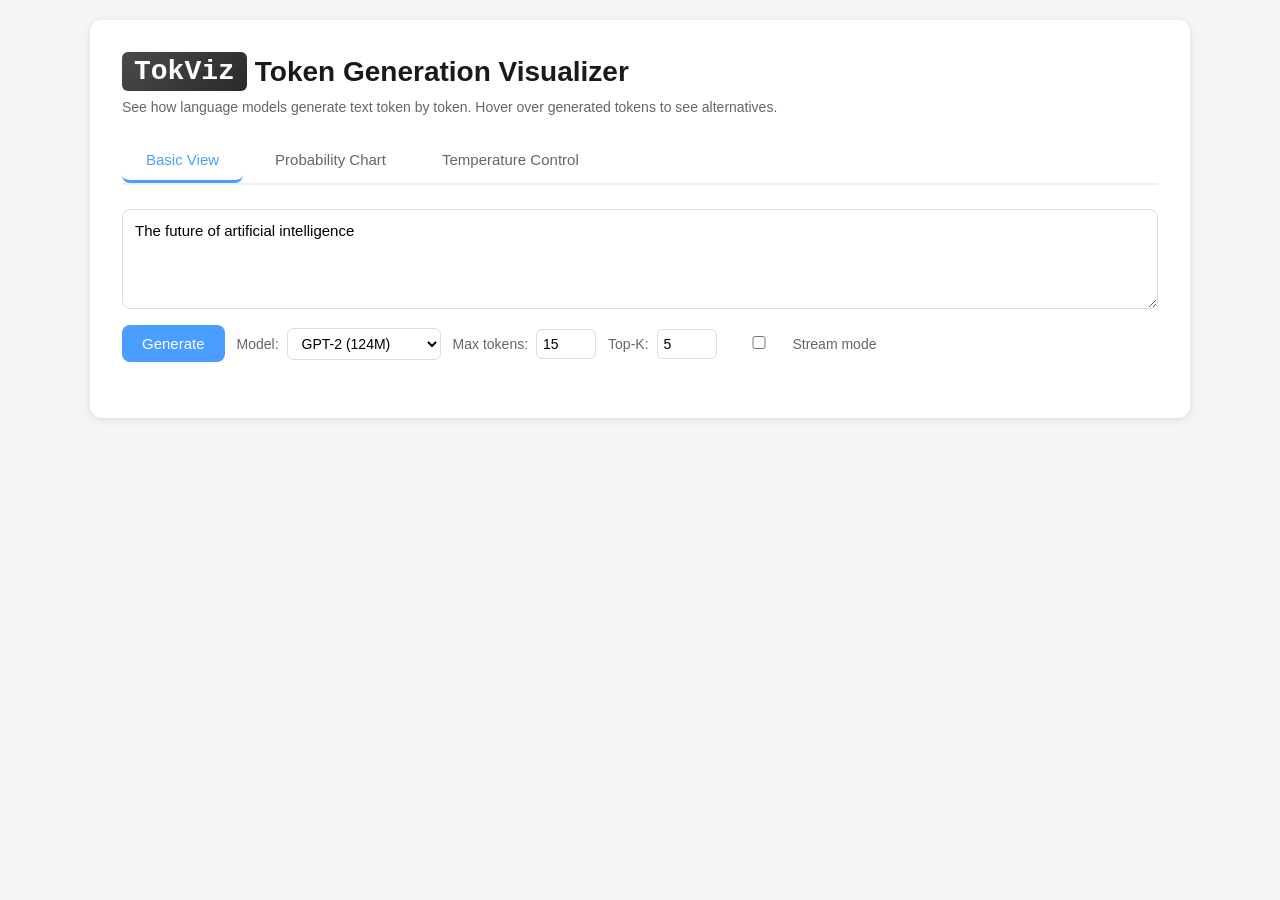
<file: Text-Gen-Viz/templates/index.html>
<!DOCTYPE html>
<html lang="en">
<head>
  <meta charset="UTF-8">
  <meta name="viewport" content="width=device-width, initial-scale=1.0">
  <title>TokViz - Token Generation Visualizer</title>
  <style>
    * {
      margin: 0;
      padding: 0;
      box-sizing: border-box;
    }

    body {
      font-family: -apple-system, BlinkMacSystemFont, 'Segoe UI', Roboto, Oxygen, Ubuntu, Cantarell, sans-serif;
      background: #f5f5f5;
      padding: 20px;
      min-height: 100vh;
    }

    .container {
      max-width: 1100px;
      margin: 0 auto;
      background: white;
      border-radius: 12px;
      padding: 32px;
      box-shadow: 0 2px 8px rgba(0,0,0,0.1);
    }

    h1 {
      font-size: 28px;
      font-weight: 700;
      margin-bottom: 8px;
      color: #1a1a1a;
      display: flex;
      align-items: center;
      gap: 8px;
    }

    .logo {
      font-family: 'Courier New', monospace;
      background: linear-gradient(135deg, #4a4a4a 0%, #2a2a2a 100%);
      color: white;
      padding: 4px 12px;
      border-radius: 6px;
      font-weight: 700;
    }

    .subtitle {
      color: #666;
      font-size: 14px;
      margin-bottom: 24px;
    }

    /* Tabs */
    .tabs {
      display: flex;
      gap: 8px;
      margin-bottom: 24px;
      border-bottom: 2px solid #eee;
    }

    .tab {
      padding: 12px 24px;
      background: none;
      border: none;
      border-bottom: 3px solid transparent;
      cursor: pointer;
      font-size: 15px;
      font-weight: 500;
      color: #666;
      transition: all 0.2s;
    }

    .tab:hover {
      color: #333;
      background: #f9f9f9;
    }

    .tab.active {
      color: #4a9eff;
      border-bottom-color: #4a9eff;
    }

    .tab-content {
      display: none;
    }

    .tab-content.active {
      display: block;
    }

    .input-section {
      margin-bottom: 24px;
    }

    textarea {
      width: 100%;
      min-height: 100px;
      padding: 12px;
      font-size: 15px;
      font-family: inherit;
      border: 1px solid #ddd;
      border-radius: 8px;
      resize: vertical;
      transition: border-color 0.2s;
    }

    textarea:focus {
      outline: none;
      border-color: #4a9eff;
    }

    .controls {
      display: flex;
      gap: 12px;
      align-items: center;
      margin-top: 12px;
      flex-wrap: wrap;
    }

    button {
      padding: 10px 20px;
      font-size: 15px;
      font-weight: 500;
      background: #4a9eff;
      color: white;
      border: none;
      border-radius: 8px;
      cursor: pointer;
      transition: background 0.2s;
    }

    button:hover {
      background: #3a8eef;
    }

    button:disabled {
      background: #ccc;
      cursor: not-allowed;
    }

    .token-count {
      display: flex;
      align-items: center;
      gap: 8px;
      font-size: 14px;
      color: #666;
    }

    .token-count input {
      width: 60px;
      padding: 6px;
      border: 1px solid #ddd;
      border-radius: 6px;
      font-size: 14px;
    }

    .model-select {
      display: flex;
      align-items: center;
      gap: 8px;
      font-size: 14px;
      color: #666;
    }

    .model-select select {
      padding: 6px 10px;
      border: 1px solid #ddd;
      border-radius: 6px;
      font-size: 14px;
      background: white;
      cursor: pointer;
    }

    .output-section {
      margin-top: 32px;
      padding-top: 24px;
      border-top: 1px solid #eee;
    }

    .output-label {
      font-size: 14px;
      font-weight: 600;
      color: #666;
      margin-bottom: 12px;
      text-transform: uppercase;
      letter-spacing: 0.5px;
    }

    .token-container {
      line-height: 1.8;
      font-size: 16px;
      font-family: 'Courier New', monospace;
      background: #f9f9f9;
      padding: 16px;
      border-radius: 8px;
      min-height: 60px;
    }

    .token {
      display: inline-block;
      padding: 3px 6px;
      margin: 1px;
      border-radius: 4px;
      cursor: pointer;
      position: relative;
      transition: transform 0.1s, box-shadow 0.1s;
      white-space: pre;
    }

    .token.prompt {
      background: #e3f2fd;
      color: #1565c0;
      cursor: default;
    }

    .token.generated {
      background: #4a4a4a;
      color: white;
      font-weight: 500;
    }

    .token.generated:hover {
      transform: translateY(-2px);
      box-shadow: 0 4px 12px rgba(0, 0, 0, 0.3);
      background: #5a5a5a;
    }

    .tooltip {
      display: none;
      position: absolute;
      bottom: calc(100% + 8px);
      left: 50%;
      transform: translateX(-50%);
      background: #2a2a2a;
      color: white;
      padding: 12px;
      border-radius: 8px;
      font-size: 12px;
      white-space: nowrap;
      z-index: 1000;
      box-shadow: 0 4px 16px rgba(0,0,0,0.3);
      min-width: 220px;
    }

    .tooltip::before {
      content: '';
      position: absolute;
      bottom: -6px;
      left: 50%;
      transform: translateX(-50%);
      border-left: 6px solid transparent;
      border-right: 6px solid transparent;
      border-top: 6px solid #2a2a2a;
    }

    .token.generated:hover .tooltip {
      display: block;
    }

    .tooltip-header {
      display: grid;
      grid-template-columns: 1fr 1fr;
      gap: 16px;
      font-weight: 600;
      margin-bottom: 8px;
      padding-bottom: 6px;
      border-bottom: 1px solid #444;
      font-size: 11px;
      color: #aaa;
      text-transform: uppercase;
      letter-spacing: 0.5px;
    }

    .tooltip-col {
      text-align: left;
    }

    .tooltip-col:last-child {
      text-align: right;
    }

    .tooltip-item {
      display: grid;
      grid-template-columns: 1fr 1fr;
      gap: 16px;
      margin: 4px 0;
      font-family: 'Courier New', monospace;
      font-size: 12px;
    }

    .tooltip-item.selected {
      font-weight: 700;
      color: #4ade80;
    }

    .tooltip-token {
      text-align: left;
    }

    .tooltip-prob {
      color: #aaa;
      text-align: right;
    }

    .loading {
      text-align: center;
      padding: 40px;
      color: #666;
    }

    .spinner {
      border: 3px solid #f3f3f3;
      border-top: 3px solid #4a9eff;
      border-radius: 50%;
      width: 40px;
      height: 40px;
      animation: spin 1s linear infinite;
      margin: 0 auto 16px;
    }

    @keyframes spin {
      0% { transform: rotate(0deg); }
      100% { transform: rotate(360deg); }
    }

    .legend {
      display: flex;
      gap: 20px;
      margin-top: 16px;
      font-size: 13px;
    }

    .legend-item {
      display: flex;
      align-items: center;
      gap: 8px;
    }

    .legend-box {
      width: 20px;
      height: 20px;
      border-radius: 4px;
    }

    .legend-box.prompt {
      background: #e3f2fd;
      border: 1px solid #1565c0;
    }

    .legend-box.generated {
      background: #4a4a4a;
    }

    /* Tab 2: Chart View */
    .chart-container {
      display: flex;
      gap: 24px;
      margin-top: 24px;
    }

    .generation-output {
      flex: 1;
      min-width: 300px;
    }

    .probability-chart {
      flex: 1;
      background: #f9f9f9;
      padding: 20px;
      border-radius: 8px;
      min-height: 400px;
    }

    .chart-title {
      font-size: 16px;
      font-weight: 600;
      margin-bottom: 16px;
      color: #333;
    }

    .bar-item {
      margin-bottom: 12px;
    }

    .bar-label {
      display: flex;
      justify-content: space-between;
      font-size: 13px;
      margin-bottom: 4px;
      font-family: 'Courier New', monospace;
    }

    .bar-token {
      font-weight: 600;
      color: #333;
    }

    .bar-prob {
      color: #666;
    }

    .bar-bg {
      background: #e0e0e0;
      height: 24px;
      border-radius: 4px;
      overflow: hidden;
    }

    .bar-fill {
      background: linear-gradient(90deg, #4a9eff, #357abd);
      height: 100%;
      transition: width 0.3s ease;
      display: flex;
      align-items: center;
      padding-left: 8px;
      color: white;
      font-size: 11px;
      font-weight: 600;
    }

    .bar-fill.selected {
      background: linear-gradient(90deg, #4ade80, #22c55e);
    }

    .no-data {
      text-align: center;
      color: #999;
      padding: 60px 20px;
      font-size: 14px;
    }

    /* Tab 3: Temperature Control */
    .temperature-section {
      margin-top: 24px;
    }

    .temp-control {
      background: #f9f9f9;
      padding: 24px;
      border-radius: 8px;
      margin-bottom: 24px;
    }

    .temp-slider-container {
      margin: 20px 0;
    }

    .temp-label {
      display: flex;
      justify-content: space-between;
      margin-bottom: 12px;
      font-size: 14px;
      color: #666;
    }

    .temp-value {
      font-weight: 700;
      font-size: 24px;
      color: #4a9eff;
    }

    .temp-slider {
      width: 100%;
      height: 8px;
      -webkit-appearance: none;
      appearance: none;
      background: #ddd;
      border-radius: 4px;
      outline: none;
    }

    .temp-slider::-webkit-slider-thumb {
      -webkit-appearance: none;
      appearance: none;
      width: 24px;
      height: 24px;
      background: #4a9eff;
      border-radius: 50%;
      cursor: pointer;
      box-shadow: 0 2px 8px rgba(0,0,0,0.2);
    }

    .temp-slider::-moz-range-thumb {
      width: 24px;
      height: 24px;
      background: #4a9eff;
      border-radius: 50%;
      cursor: pointer;
      border: none;
      box-shadow: 0 2px 8px rgba(0,0,0,0.2);
    }

    .temp-description {
      display: flex;
      justify-content: space-between;
      font-size: 12px;
      color: #999;
      margin-top: 8px;
    }

    .temp-comparison {
      display: grid;
      grid-template-columns: 1fr 1fr;
      gap: 24px;
      margin-top: 24px;
    }

    .temp-panel {
      background: #f9f9f9;
      padding: 20px;
      border-radius: 8px;
    }

    .panel-header {
      font-size: 14px;
      font-weight: 600;
      color: #666;
      margin-bottom: 16px;
      text-transform: uppercase;
      letter-spacing: 0.5px;
      border-bottom: 2px solid #ddd;
      padding-bottom: 8px;
    }

    .temp-token-item {
      margin-bottom: 10px;
    }

    .temp-bar-label {
      display: flex;
      justify-content: space-between;
      font-size: 12px;
      margin-bottom: 4px;
      font-family: 'Courier New', monospace;
    }

    .temp-bar-bg {
      background: #e0e0e0;
      height: 20px;
      border-radius: 4px;
      overflow: hidden;
    }

    .temp-bar-fill {
      height: 100%;
      transition: width 0.3s ease;
    }

    @media (max-width: 768px) {
      .chart-container {
        flex-direction: column;
      }

      .temp-comparison {
        grid-template-columns: 1fr;
      }

      .controls {
        flex-direction: column;
        align-items: stretch;
      }

      button {
        width: 100%;
      }
    }
  </style>
</head>
<body>
  <div class="container">
    <h1><span class="logo">TokViz</span> Token Generation Visualizer</h1>
    <p class="subtitle">See how language models generate text token by token. Hover over generated tokens to see alternatives.</p>

    <!-- Tabs -->
    <div class="tabs">
      <button class="tab active" onclick="switchTab('basic')">Basic View</button>
      <button class="tab" onclick="switchTab('chart')">Probability Chart</button>
      <button class="tab" onclick="switchTab('temperature')">Temperature Control</button>
    </div>

    <!-- Tab 1: Basic View -->
    <div id="tab-basic" class="tab-content active">
      <div class="input-section">
        <textarea id="prompt" placeholder="Enter your prompt here (e.g., 'The quick brown fox')">The future of artificial intelligence</textarea>
        
        <div class="controls">
          <button id="generateBtn" onclick="generate()">Generate</button>
          <div class="model-select">
            <label for="modelSelect">Model:</label>
            <select id="modelSelect">
              <option value="gpt2">GPT-2 (124M)</option>
              <option value="distilgpt2">DistilGPT-2 (82M)</option>
            </select>
          </div>
          <div class="token-count">
            <label for="maxTokens">Max tokens:</label>
            <input type="number" id="maxTokens" value="15" min="1" max="50">
          </div>
          <div class="token-count">
            <label for="topK">Top-K:</label>
            <input type="number" id="topK" value="5" min="1" max="20">
          </div>
          <div class="token-count">
            <label>
              <input type="checkbox" id="streamMode"> Stream mode
            </label>
          </div>
        </div>
      </div>

      <div class="output-section" id="outputSection" style="display: none;">
        <div class="output-label">Output</div>
        <div class="token-container" id="output"></div>
        
        <div class="legend">
          <div class="legend-item">
            <div class="legend-box prompt"></div>
            <span>Prompt tokens</span>
          </div>
          <div class="legend-item">
            <div class="legend-box generated"></div>
            <span>Generated tokens (hover for alternatives)</span>
          </div>
        </div>
      </div>
    </div>

    <!-- Tab 2: Chart View -->
    <div id="tab-chart" class="tab-content">
      <div class="input-section">
        <textarea id="promptChart" placeholder="Enter your prompt here">The future of artificial intelligence</textarea>
        
        <div class="controls">
          <button id="generateChartBtn" onclick="generateChart()">Generate with Chart</button>
          <div class="model-select">
            <label for="modelSelectChart">Model:</label>
            <select id="modelSelectChart">
              <option value="gpt2">GPT-2 (124M)</option>
              <option value="distilgpt2">DistilGPT-2 (82M)</option>
            </select>
          </div>
          <div class="token-count">
            <label for="maxTokensChart">Max tokens:</label>
            <input type="number" id="maxTokensChart" value="15" min="1" max="50">
          </div>
          <div class="token-count">
            <label for="topKChart">Top-K:</label>
            <input type="number" id="topKChart" value="5" min="1" max="20">
          </div>
        </div>
      </div>

      <div class="chart-container" id="chartContainer" style="display: none;">
        <div class="generation-output">
          <div class="output-label">Generated Text</div>
          <div class="token-container" id="outputChart"></div>
        </div>
        <div class="probability-chart">
          <div class="chart-title">Token Probabilities</div>
          <div id="chartContent" class="no-data">Generate text to see probability distribution</div>
        </div>
      </div>
    </div>

    <!-- Tab 3: Temperature Control -->
    <div id="tab-temperature" class="tab-content">
      <div class="input-section">
        <textarea id="promptTemp" placeholder="Enter your prompt here">The future of artificial intelligence</textarea>
        
        <div class="controls">
          <button id="generateTempBtn" onclick="generateTemperature()">Generate & Compare</button>
          <div class="model-select">
            <label for="modelSelectTemp">Model:</label>
            <select id="modelSelectTemp">
              <option value="gpt2">GPT-2 (124M)</option>
              <option value="distilgpt2">DistilGPT-2 (82M)</option>
            </select>
          </div>
          <div class="token-count">
            <label for="topKTemp">Top-K:</label>
            <input type="number" id="topKTemp" value="10" min="1" max="20">
          </div>
        </div>
      </div>

      <div class="temperature-section">
        <div class="temp-control">
          <div class="temp-label">
            <span>Temperature</span>
            <span class="temp-value" id="tempValue">1.0</span>
          </div>
          <div class="temp-slider-container">
            <input type="range" class="temp-slider" id="tempSlider" min="0.1" max="2.0" step="0.1" value="1.0" oninput="updateTemperature()">
          </div>
          <div class="temp-description">
            <span>More Focused (0.1)</span>
            <span>More Random (2.0)</span>
          </div>
        </div>

        <div class="temp-comparison" id="tempComparison" style="display: none;">
          <div class="temp-panel">
            <div class="panel-header">Original Distribution (T=1.0)</div>
            <div id="originalDist"></div>
          </div>
          <div class="temp-panel">
            <div class="panel-header">Adjusted Distribution (T=<span id="adjustedTempLabel">1.0</span>)</div>
            <div id="adjustedDist"></div>
          </div>
        </div>
      </div>
    </div>
  </div>

  <script>
    const grayShades = ['#3a3a3a', '#4a4a4a', '#5a5a5a', '#6a6a6a', '#505050', '#454545', '#555555', '#606060', '#484848', '#525252'];
    let currentChartData = null;
    let currentTempData = null;

    function switchTab(tabName) {
      document.querySelectorAll('.tab-content').forEach(tab => tab.classList.remove('active'));
      document.querySelectorAll('.tab').forEach(tab => tab.classList.remove('active'));
      
      document.getElementById(`tab-${tabName}`).classList.add('active');
      event.target.classList.add('active');
    }

    // Tab 1: Basic View
    async function generate() {
      const prompt = document.getElementById("prompt").value.trim();
      const maxTokens = parseInt(document.getElementById("maxTokens").value);
      const topK = parseInt(document.getElementById("topK").value);
      const streamMode = document.getElementById("streamMode").checked;
      const modelName = document.getElementById("modelSelect").value;
      const outputDiv = document.getElementById("output");
      const outputSection = document.getElementById("outputSection");
      const generateBtn = document.getElementById("generateBtn");

      if (!prompt) {
        alert("Please enter a prompt");
        return;
      }

      generateBtn.disabled = true;
      generateBtn.textContent = "Generating...";
      outputSection.style.display = "block";
      outputDiv.innerHTML = '<div class="loading"><div class="spinner"></div>Generating tokens...</div>';

      try {
        const response = await fetch("/generate", {
          method: "POST",
          headers: { "Content-Type": "application/json" },
          body: JSON.stringify({ 
            prompt: prompt,
            max_tokens: maxTokens,
            top_k: topK,
            model_name: modelName,
            stream: streamMode
          })
        });

        if (!response.ok) throw new Error('Generation failed');

        if (streamMode) {
          const reader = response.body.getReader();
          const decoder = new TextDecoder();
          let buffer = '';
          let promptRendered = false;

          while (true) {
            const { done, value } = await reader.read();
            if (done) break;

            buffer += decoder.decode(value, { stream: true });
            const lines = buffer.split('\n');
            buffer = lines.pop();

            for (const line of lines) {
              if (line.startsWith('data: ')) {
                const jsonStr = line.slice(6);
                if (jsonStr === '[DONE]') continue;

                try {
                  const data = JSON.parse(jsonStr);
                  
                  if (!promptRendered && data.prompt_tokens) {
                    outputDiv.innerHTML = '';
                    data.prompt_tokens.forEach(token => {
                      const tokenSpan = document.createElement("span");
                      tokenSpan.className = "token prompt";
                      tokenSpan.textContent = token.replace("Ġ", " ");
                      outputDiv.appendChild(tokenSpan);
                    });
                    promptRendered = true;
                  }

                  if (data.token) {
                    const tokenIndex = outputDiv.querySelectorAll('.token.generated').length;
                    const tokenSpan = document.createElement("span");
                    tokenSpan.className = "token generated";
                    tokenSpan.style.background = grayShades[tokenIndex % grayShades.length];

                    const visibleToken = data.token.replace("Ġ", " ");
                    tokenSpan.textContent = visibleToken;

                    const tooltip = document.createElement("div");
                    tooltip.className = "tooltip";
                    tooltip.innerHTML = `
                      <div class="tooltip-header">
                        <div class="tooltip-col">Token</div>
                        <div class="tooltip-col">Probability</div>
                      </div>
                    `;

                    data.top_k.forEach((t, i) => {
                      const itemClass = i === 0 ? 'tooltip-item selected' : 'tooltip-item';
                      const tokenDisplay = t.token.replace("Ġ", " ").replace(/</g, "&lt;").replace(/>/g, "&gt;");
                      tooltip.innerHTML += `
                        <div class="${itemClass}">
                          <span class="tooltip-token">${tokenDisplay}</span>
                          <span class="tooltip-prob">${t.prob.toFixed(4)}</span>
                        </div>
                      `;
                    });

                    tokenSpan.appendChild(tooltip);
                    outputDiv.appendChild(tokenSpan);
                    tokenSpan.scrollIntoView({ behavior: 'smooth', block: 'nearest' });
                  }
                } catch (e) {
                  console.error('Error parsing JSON:', e);
                }
              }
            }
          }
        } else {
          const data = await response.json();
          outputDiv.innerHTML = '';

          data.prompt_tokens.forEach(token => {
            const tokenSpan = document.createElement("span");
            tokenSpan.className = "token prompt";
            tokenSpan.textContent = token.replace("Ġ", " ");
            outputDiv.appendChild(tokenSpan);
          });

          data.generated_tokens.forEach((step, index) => {
            const tokenSpan = document.createElement("span");
            tokenSpan.className = "token generated";
            tokenSpan.style.background = grayShades[index % grayShades.length];

            const visibleToken = step.token.replace("Ġ", " ");
            tokenSpan.textContent = visibleToken;

            const tooltip = document.createElement("div");
            tooltip.className = "tooltip";
            tooltip.innerHTML = `
              <div class="tooltip-header">
                <div class="tooltip-col">Token</div>
                <div class="tooltip-col">Probability</div>
              </div>
            `;

            step.top_k.forEach((t, i) => {
              const itemClass = i === 0 ? 'tooltip-item selected' : 'tooltip-item';
              const tokenDisplay = t.token.replace("Ġ", " ").replace(/</g, "&lt;").replace(/>/g, "&gt;");
              tooltip.innerHTML += `
                <div class="${itemClass}">
                  <span class="tooltip-token">${tokenDisplay}</span>
                  <span class="tooltip-prob">${t.prob.toFixed(4)}</span>
                </div>
              `;
            });

            tokenSpan.appendChild(tooltip);
            outputDiv.appendChild(tokenSpan);
          });
        }

      } catch (error) {
        console.error("Error:", error);
        outputDiv.innerHTML = '<div style="color: #f44336; padding: 20px;">Error generating text. Please try again.</div>';
      } finally {
        generateBtn.disabled = false;
        generateBtn.textContent = "Generate";
      }
    }

    // Tab 2: Chart View
    async function generateChart() {
      const prompt = document.getElementById("promptChart").value.trim();
      const maxTokens = parseInt(document.getElementById("maxTokensChart").value);
      const topK = parseInt(document.getElementById("topKChart").value);
      const modelName = document.getElementById("modelSelectChart").value;
      const outputDiv = document.getElementById("outputChart");
      const chartContent = document.getElementById("chartContent");
      const chartContainer = document.getElementById("chartContainer");
      const generateBtn = document.getElementById("generateChartBtn");

      if (!prompt) {
        alert("Please enter a prompt");
        return;
      }

      generateBtn.disabled = true;
      generateBtn.textContent = "Generating...";
      chartContainer.style.display = "flex";
      outputDiv.innerHTML = '<div class="loading"><div class="spinner"></div>Generating...</div>';
      chartContent.innerHTML = '<div class="no-data">Generating tokens...</div>';

      try {
        const response = await fetch("/generate", {
          method: "POST",
          headers: { "Content-Type": "application/json" },
          body: JSON.stringify({ 
            prompt: prompt,
            max_tokens: maxTokens,
            top_k: topK,
            model_name: modelName,
            stream: false
          })
        });

        if (!response.ok) throw new Error('Generation failed');

        const data = await response.json();
        currentChartData = data;
        
        outputDiv.innerHTML = '';
        data.prompt_tokens.forEach(token => {
          const tokenSpan = document.createElement("span");
          tokenSpan.className = "token prompt";
          tokenSpan.textContent = token.replace("Ġ", " ");
          outputDiv.appendChild(tokenSpan);
        });

        data.generated_tokens.forEach((step, index) => {
          const tokenSpan = document.createElement("span");
          tokenSpan.className = "token generated";
          tokenSpan.style.background = grayShades[index % grayShades.length];
          tokenSpan.style.cursor = 'pointer';
          tokenSpan.textContent = step.token.replace("Ġ", " ");
          tokenSpan.onclick = () => showChart(step.top_k, step.token);
          outputDiv.appendChild(tokenSpan);
        });

        if (data.generated_tokens.length > 0) {
          showChart(data.generated_tokens[0].top_k, data.generated_tokens[0].token);
        }

            } catch (error) {
        console.error("Error:", error);
        outputDiv.innerHTML =
          '<div style="color: #f44336; padding: 20px;">Error generating chart. Please try again.</div>';
        chartContent.innerHTML =
          '<div class="no-data">Failed to generate probability chart</div>';
      } finally {
        generateBtn.disabled = false;
        generateBtn.textContent = "Generate with Chart";
      }
    }

    // ==============================
    // Chart rendering helper
    // ==============================
    function showChart(topKData, selectedToken) {
      const chartContent = document.getElementById("chartContent");
      chartContent.innerHTML = "";

      topKData.forEach((item, index) => {
        const barItem = document.createElement("div");
        barItem.className = "bar-item";

        const label = document.createElement("div");
        label.className = "bar-label";
        label.innerHTML = `
          <span class="bar-token">${item.token.replace("Ġ", " ")}</span>
          <span class="bar-prob">${item.prob.toFixed(4)}</span>
        `;

        const barBg = document.createElement("div");
        barBg.className = "bar-bg";

        const barFill = document.createElement("div");
        barFill.className = "bar-fill";
        barFill.style.width = `${(item.prob * 100).toFixed(1)}%`;

        if (index === 0) {
          barFill.classList.add("selected");
        }

        barBg.appendChild(barFill);
        barItem.appendChild(label);
        barItem.appendChild(barBg);
        chartContent.appendChild(barItem);
      });
    }

    // ==============================
    // Tab 3: Temperature helpers
    // ==============================
    function updateTemperature() {
      const slider = document.getElementById("tempSlider");
      const value = slider.value;
      document.getElementById("tempValue").textContent = value;
      document.getElementById("adjustedTempLabel").textContent = value;
    }

    async function generateTemperature() {
      alert("Temperature comparison logic not wired yet (backend support needed).");
    }
  </script>
</body>
</html>
</file>
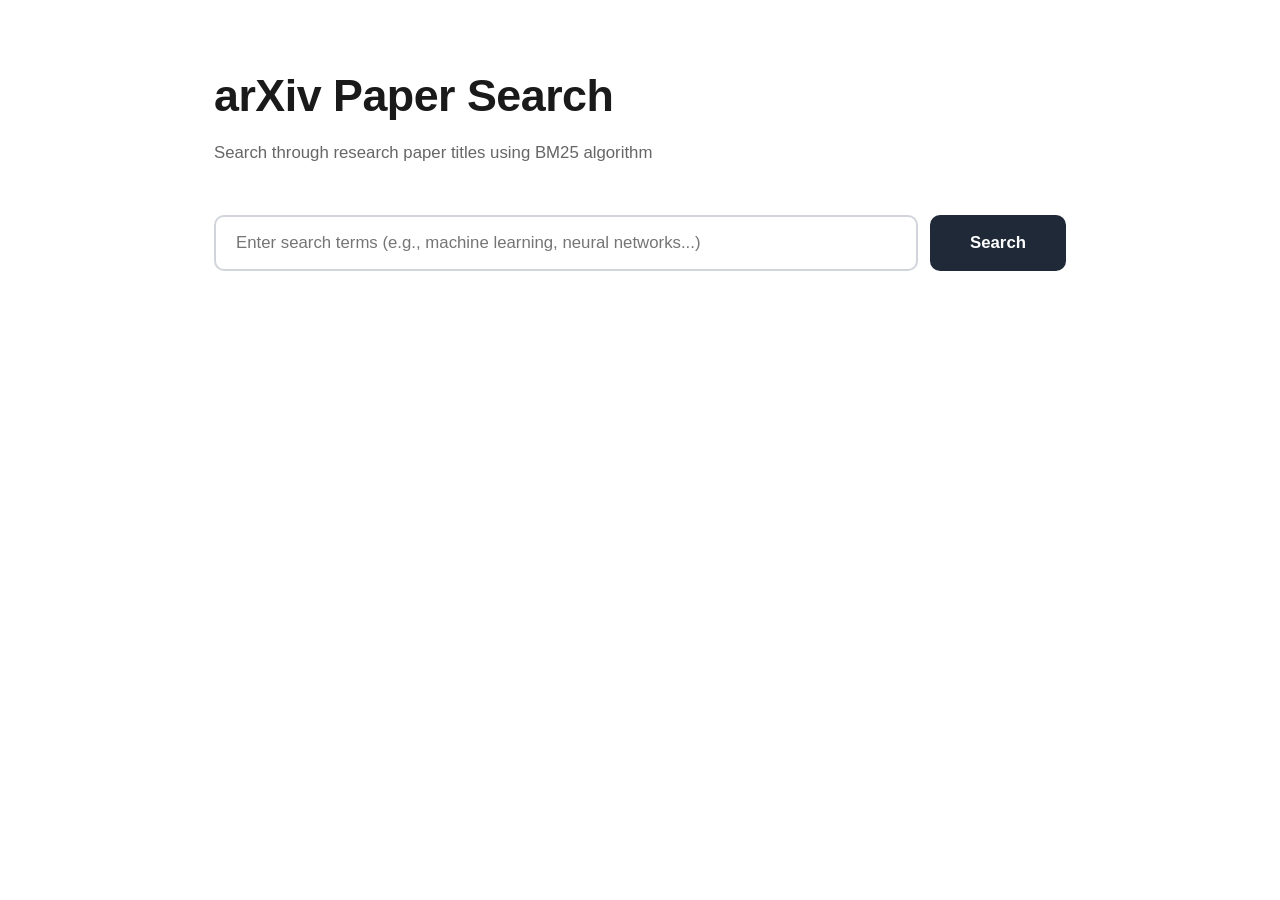
<file: Scratch-Implementation/BM25-Scratch/frontend/index.html>
<!DOCTYPE html>
<html lang="en">
<head>
  <meta charset="UTF-8">
  <meta name="viewport" content="width=device-width, initial-scale=1.0">
  <title>BM25 arXiv Search</title>
  <link rel="stylesheet" href="style.css">
</head>
<body>

<div class="container">
  <h1>arXiv Paper Search</h1>
  <p class="subtitle">Search through research paper titles using BM25 algorithm</p>
  
  <div class="search-box">
    <input 
      id="query" 
      type="text" 
      placeholder="Enter search terms (e.g., machine learning, neural networks...)" 
      onkeypress="if(event.key === 'Enter') search()"
    />
    <button onclick="search()">Search</button>
  </div>

  <div id="loading" class="loading" style="display: none;">Searching...</div>
  
  <div id="results"></div>
</div>

<script>
async function search() {
  const query = document.getElementById("query").value.trim();
  
  if (!query) {
    alert("Please enter a search query");
    return;
  }

  const resultsDiv = document.getElementById("results");
  const loadingDiv = document.getElementById("loading");
  
  resultsDiv.innerHTML = "";
  loadingDiv.style.display = "block";

  try {
    const response = await fetch(`http://127.0.0.1:8080/search?query=${encodeURIComponent(query)}&k=50`);
    const data = await response.json();
    
    loadingDiv.style.display = "none";

    if (data.length === 0) {
      resultsDiv.innerHTML = '<div class="no-results">No results found. Try different search terms.</div>';
      return;
    }

    resultsDiv.innerHTML = `<div class="results-count">${data.length} results found</div>`;
    
    data.forEach((item, index) => {
      const resultItem = document.createElement("div");
      resultItem.className = "result-item";
      resultItem.innerHTML = `
        <div class="result-header">
          <span class="result-number">${index + 1}</span>
          <div class="result-title">${item.title}</div>
          <span class="result-score">Score: ${item.score}</span>
        </div>
      `;
      resultsDiv.appendChild(resultItem);
    });
  } catch (error) {
    loadingDiv.style.display = "none";
    resultsDiv.innerHTML = '<div class="error">Error: Could not connect to search service. Make sure the API is running on port 8000.</div>';
    console.error("Search error:", error);
  }
}
</script>

</body>
</html>
</file>
<file: Scratch-Implementation/BM25-Scratch/frontend/style.css>
* {
  margin: 0;
  padding: 0;
  box-sizing: border-box;
}

body {
  font-family: -apple-system, BlinkMacSystemFont, 'Segoe UI', Roboto, Oxygen, Ubuntu, Cantarell, sans-serif;
  background-color: #ffffff;
  color: #333;
  line-height: 1.6;
}

.container {
  max-width: 900px;
  margin: 0 auto;
  padding: 60px 24px;
}

h1 {
  font-size: 2.8rem;
  font-weight: 600;
  margin-bottom: 8px;
  color: #1a1a1a;
  letter-spacing: -0.5px;
}

.subtitle {
  font-size: 1.05rem;
  color: #666;
  margin-bottom: 48px;
}

.search-box {
  display: flex;
  gap: 12px;
  margin-bottom: 32px;
}

input {
  flex: 1;
  padding: 16px 20px;
  font-size: 1.05rem;
  border: 2px solid #d1d5db;
  border-radius: 10px;
  outline: none;
  transition: all 0.2s;
}

input:focus {
  border-color: #374151;
  box-shadow: 0 0 0 3px rgba(55, 65, 81, 0.1);
}

button {
  padding: 16px 40px;
  font-size: 1.05rem;
  font-weight: 600;
  background-color: #1f2937;
  color: white;
  border: none;
  border-radius: 10px;
  cursor: pointer;
  transition: all 0.2s;
  white-space: nowrap;
}

button:hover {
  background-color: #374151;
}

button:active {
  transform: scale(0.98);
}

.loading {
  text-align: center;
  padding: 24px;
  font-size: 1.05rem;
  color: #6b7280;
}

.results-count {
  font-size: 0.95rem;
  font-weight: 500;
  color: #6b7280;
  margin-bottom: 24px;
  padding-bottom: 12px;
  border-bottom: 2px solid #f3f4f6;
}

.result-item {
  background-color: #ffffff;
  border: 1.5px solid #e5e7eb;
  border-radius: 12px;
  padding: 20px 24px;
  margin-bottom: 16px;
  transition: all 0.2s;
}

.result-item:hover {
  border-color: #d1d5db;
  box-shadow: 0 4px 16px rgba(0, 0, 0, 0.06);
  transform: translateY(-1px);
}

.result-header {
  display: flex;
  justify-content: space-between;
  align-items: flex-start;
  gap: 16px;
  margin-bottom: 0;
}

.result-number {
  font-size: 0.8rem;
  font-weight: 700;
  color: #4b5563;
  background-color: #f3f4f6;
  padding: 6px 12px;
  border-radius: 6px;
  min-width: 32px;
  text-align: center;
  flex-shrink: 0;
  line-height: 1.6;
}

.result-score {
  font-size: 0.9rem;
  font-weight: 600;
  color: #059669;
  background-color: #d1fae5;
  padding: 6px 12px;
  border-radius: 6px;
  flex-shrink: 0;
  line-height: 1.4;
}

.result-title {
  font-size: 1.05rem;
  line-height: 1.6;
  color: #1f2937;
  font-weight: 400;
  flex: 1;
}

.no-results,
.error {
  text-align: center;
  padding: 48px 24px;
  font-size: 1.05rem;
  color: #6b7280;
  background-color: #f9fafb;
  border-radius: 12px;
  border: 1.5px solid #e5e7eb;
}

.error {
  color: #dc2626;
  background-color: #fef2f2;
  border-color: #fecaca;
}

@media (max-width: 600px) {
  .container {
    padding: 32px 16px;
  }
  
  h1 {
    font-size: 2.2rem;
  }
  
  .subtitle {
    font-size: 0.95rem;
    margin-bottom: 32px;
  }
  
  .search-box {
    flex-direction: column;
    gap: 10px;
  }
  
  button {
    width: 100%;
  }
  
  .result-item {
    padding: 16px 18px;
  }
  
  .result-header {
    flex-wrap: wrap;
    gap: 8px;
  }
}
</file>
